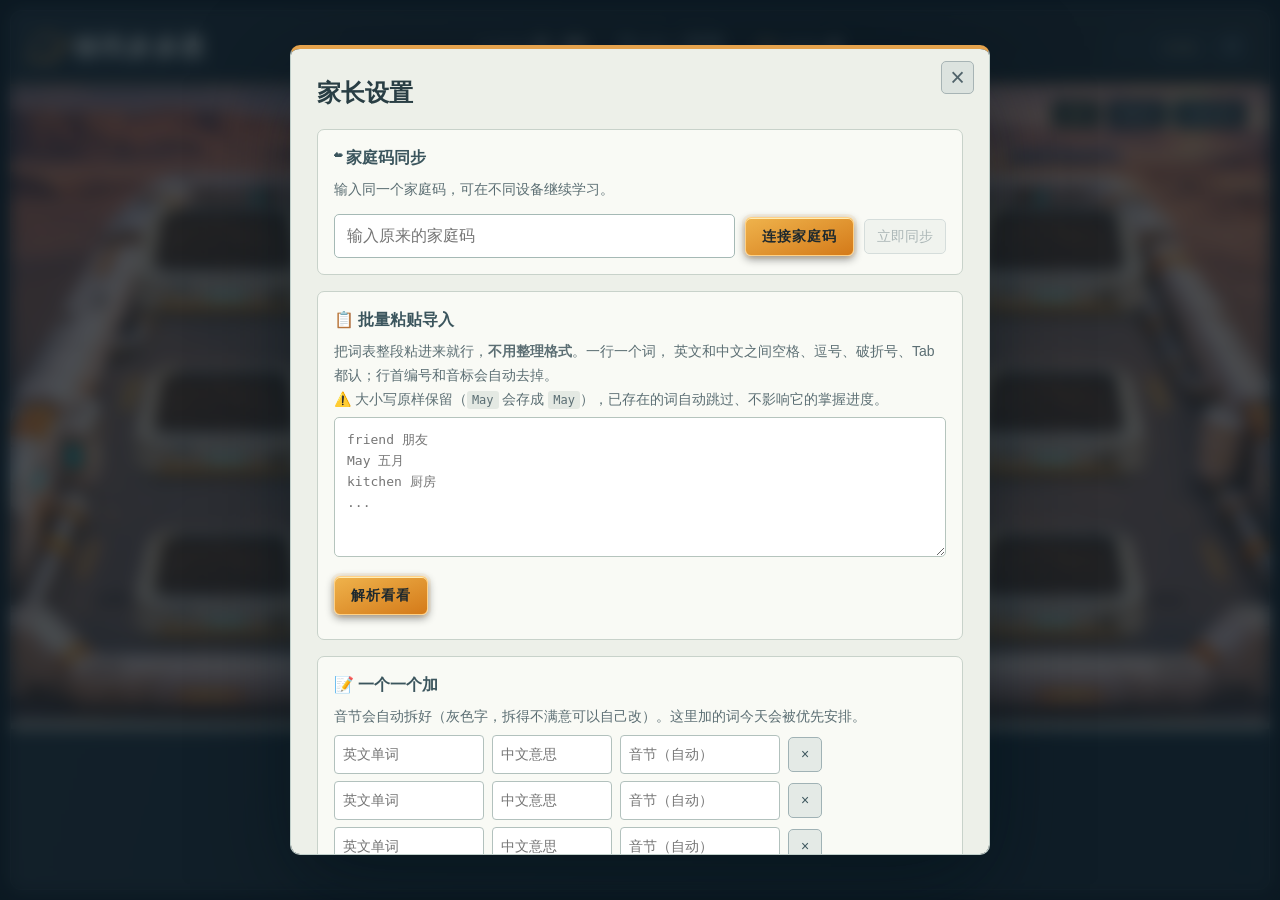
<file: mars/index.html>
<!DOCTYPE html>
<html lang="zh-CN">
<head>
<meta charset="UTF-8">
<meta name="viewport" content="width=device-width, initial-scale=1.0">
<title>移民多多星</title>
<link rel="stylesheet" href="style.css?v=sync-20261126-1">
</head>
<body>

<div id="app">

  <header>
    <h1><span class="planetMark" aria-hidden="true"></span><span><span id="planetName">移民多多星</span></span></h1>
    <div id="statsBar">
      <span class="statBadge progressStat"><span class="statCaption">今日完成</span><span><b id="doneCountLabel">0</b><i>/</i><b id="totalCountLabel">0</b></span></span>
      <span class="statBadge pendingStat"><span class="statCaption">待复查</span><b id="pendingCountLabel">0</b></span>
      <div id="oxygenRow"><span id="oxygenLabel">O₂ <span>氧气</span></span><span id="oxygenText">待答题</span><div id="oxygenTank"></div></div>
      <span class="statBadge"><span class="resourceIcon coinIcon" aria-hidden="true"></span><span class="statCaption">多多钱</span><b id="coinCountLabel">0</b></span>
    </div>
    <div id="headerBtns">
      <button id="pauseBtn" title="暂停计时" disabled>Ⅱ</button>
      <button id="cloudStateBtn" title="查看家庭码同步状态">连接中</button>
      <button id="gearBtn" title="家长设置" aria-label="家长设置">⚙</button>
    </div>
  </header>

  <div id="lowBankBanner" style="display:none;">📖 词库快空啦，请家长在设置里批量导入新词</div>

  <div id="layout">
    <div id="stage">
      <div id="world3d" aria-label="今天的单词种植田"></div>
      <div id="gradeLayer"></div>
      <div id="viewBtns" aria-label="田地视图">
        <button data-view="normal" class="active" aria-pressed="true">全田</button>
        <button data-view="close" aria-pressed="false">看近些</button>
        <button id="journalBtn" title="查看本局记录" aria-expanded="false" aria-controls="sidebar">任务记录</button>
      </div>

      <div id="centerArea">
        <div class="promptArea"><div id="roundLabel"></div><div id="meaningBadge"></div></div>
        <div class="answerArea">
          <div id="tileRow"></div>
          <div id="inputRow">
            <label class="srOnly" for="answerInput">输入答案</label>
            <input id="answerInput" autocomplete="off" autocapitalize="off" autocorrect="off" spellcheck="false" disabled placeholder="输入答案">
            <button id="replayBtn" class="consoleBtn" title="重新听发音" aria-label="重新听发音">◖)) 重听</button>
            <button id="submitBtn" class="marioBtn" title="提交答案">提交 <span aria-hidden="true">↵</span></button>
          </div>
          <div id="hintText"></div>
        </div>
      </div>

      <div id="coinBurstZone"></div>
      <div class="starToast" id="starToastEl">🌾 收获啦！</div>
      <div class="miniCheck" id="miniCheckEl">✔</div>
      <div id="growthBanner" style="display:none;"></div>

      <!-- 开始 -->
      <div id="startScreen" class="overlayScreen" style="display:none;">
        <div class="cardBox">
          <button class="marioBtn" id="startBtn">开始学习</button>
        </div>
      </div>

      <!-- 结算 -->
      <div id="summaryScreen" class="overlayScreen" style="display:none;">
        <div class="cardBox">
          <h2>今日学习记录</h2>
          <div id="summaryBody"></div>
          <button class="marioBtn" id="closeSummaryBtn" style="margin-top:14px;">好的</button>
        </div>
      </div>

      <!-- 今天做完了 -->
      <div id="doneScreen" class="overlayScreen" style="display:none;">
        <div class="cardBox">
          <h2>今日任务完成</h2>
          <div class="rowBtns" style="justify-content:center;">
            <button class="marioBtn" id="extendBtn">继续练习</button>
          </div>
        </div>
      </div>



      <!-- ☠️ 氧气耗尽 -->
      <div id="gameOverOverlay" class="overlayScreen" style="display:none;">
        <div class="cardBox danger">
          <h2>氧气耗尽，暂停作业</h2>
          <p class="subtle">补充一罐氧气，继续这一题。<br>不会判错，也不会撤回学习进度。</p>
          <div id="gameOverStats"></div>
          <button class="marioBtn" id="restartRunBtn">买氧气罐（1 多多钱）</button>
          <button class="smallBtn" id="askParentOxygenBtn" style="display:none;">余额不足，请家长补给</button>
        </div>
      </div>

      <div id="oxygenAlertHalo" aria-hidden="true"></div>
      <canvas id="confettiCanvas"></canvas>
    </div>

    <div id="sidebar" aria-label="任务记录"><div class="journalHeading">任务记录<button id="closeJournalBtn" class="smallBtn" aria-label="关闭任务记录">×</button></div>
      <div class="panel">
        <h2>需要家长讲解的词</h2>
        <div id="errorEmpty">暂无需要讲解的词</div>
        <ul id="errorList"></ul>
      </div>
      <div class="panel">
        <h2>📖 词库概况</h2>
        <div id="bankSummary"></div>
      </div>
    </div>
  </div>
</div>


<!-- ===================== ⚙ 家长设置 ===================== -->
<div id="parentOverlay" class="modalOverlay">
  <div class="modalPanel">
    <button class="modalCloseBtn" id="closeParentBtn" title="关闭">×</button>
    <h2>家长设置</h2>

    <section class="parentSection">
      <h3>☁ 家庭码同步</h3>
      <p class="subtle" id="familySyncStatus" role="status">输入同一个家庭码，可在不同设备继续学习。</p>
      <div class="rowBtns familySyncRow">
        <label class="srOnly" for="familyCodeInput">家庭码</label>
        <input id="familyCodeInput" type="password" autocomplete="off" placeholder="输入原来的家庭码">
        <button class="marioBtn small" id="connectFamilyBtn">连接家庭码</button>
        <button class="smallBtn" id="syncNowBtn">立即同步</button>
        <button class="smallBtn" id="useCloudRecordBtn" style="display:none;">使用云端记录（本机已备份）</button>
      </div>
    </section>

    <section class="parentSection" id="parentOxygenSection" style="display:none;">
      <h3>本题氧气补给</h3>
      <p class="subtle">多多钱不足，请家长确认后补一罐，继续当前题。</p>
      <button class="marioBtn small" id="parentOxygenBtn">家长确认补给</button>
    </section>

    <section class="parentSection">
      <h3>📋 批量粘贴导入</h3>
      <p class="subtle">
        把词表整段粘进来就行，<b>不用整理格式</b>。一行一个词，
        英文和中文之间空格、逗号、破折号、Tab 都认；行首编号和音标会自动去掉。<br>
        ⚠️ 大小写原样保留（<code>May</code> 会存成 <code>May</code>），已存在的词自动跳过、不影响它的掌握进度。
      </p>
      <textarea id="importText" placeholder="friend 朋友&#10;May 五月&#10;kitchen 厨房&#10;..."></textarea>
      <div class="rowBtns">
        <button class="marioBtn small" id="previewImportBtn">解析看看</button>
      </div>
      <div id="importPreview"></div>
    </section>

    <section class="parentSection">
      <h3>📝 一个一个加</h3>
      <p class="subtle">音节会自动拆好（灰色字，拆得不满意可以自己改）。这里加的词今天会被优先安排。</p>
      <div id="customRows"></div>
      <button class="smallBtn" id="addRowBtn">+ 添加一行</button>
      <div class="rowBtns">
        <button class="marioBtn small" id="addCustomBtn">保存 / 优先安排</button>
      </div>
    </section>

    <section class="parentSection">
      <h3>📖 进行中的词</h3>
      <p class="subtle">
        按错误次数排序，错得最多的排在最前面 —— 这些就是最需要你在现实中帮一把的词。<br>
      </p>
      <table id="wordTable">
        <thead><tr><th>单词</th><th>意思</th><th>来源</th><th>掌握进度</th><th>错误账本</th><th>状态</th><th></th></tr></thead>
        <tbody id="wordTableBody"></tbody>
      </table>
    </section>

    <section class="parentSection">
      <h3>🗄️ 长时记忆箱子</h3>
      <p class="subtle">已掌握的词。点「安排抽查」加入下一次任务；抽查答错后归零，重新学习。</p>
      <div id="ltmEmpty">暂无已掌握的词</div>
      <ul id="ltmList"></ul>
    </section>

    <section class="parentSection">
      <h3>学习备份</h3>
      <div class="rowBtns">
        <button class="smallBtn" id="exportProgressBtn">导出当前学习存档</button>
        <button class="smallBtn" id="exportSyncBackupsBtn">导出同步备份</button>
      </div>
    </section>

    <div class="rowBtns">
      <button class="smallBtn" id="resetTodayBtn">重置今日进度</button>
      <button class="smallBtn danger" id="resetAllBtn">清空所有数据</button>
    </div>
  </div>
</div>

<!-- 通过顶层启动器打开；直接打开文件时只提示正确启动方式。 -->
<script src="boot.js?v=sync-20261126-1"></script>
</body>
</html>
</file>
<file: mars/style.css>
/* 移民多多星 · 火星温室。图像提供材质，界面与单株状态由真实游戏数据驱动。 */
:root{--ink:#ecece4;--muted:#a9b6b9;--panel:#20292e;--line:#536068;--amber:#f5a52b;--oxy:#5ae1df;--gold:#f3bf54;--consoleH:166px;--rust:#c5793b;--rust-dark:#725242;--rust-light:#ddaa70}
*{box-sizing:border-box}body{margin:0;background:#11191e;color:var(--ink);font:16px/1.5 -apple-system,BlinkMacSystemFont,"PingFang SC","Microsoft YaHei",sans-serif;padding:10px;overflow:hidden}button,input,textarea{font:inherit}button{cursor:pointer;transition:background .16s,box-shadow .16s,transform .16s}button:disabled{opacity:.4;cursor:default}button:focus-visible,input:focus-visible,textarea:focus-visible{outline:2px solid var(--oxy);outline-offset:3px}button:active:not(:disabled){transform:translateY(1px)}.srOnly{position:absolute;width:1px;height:1px;overflow:hidden;clip:rect(0,0,0,0);white-space:nowrap}#app{width:100%;height:calc(100dvh - 20px);max-width:1920px;margin:0 auto;display:flex;flex-direction:column;gap:0;min-height:0}
/* 舰载仪表：一条资源栏，把面积留给田地。 */
header{flex:none;min-height:76px;display:flex;align-items:center;justify-content:space-between;gap:14px;background:linear-gradient(115deg,#293137,#192126 65%,#282c2c);border:1px solid #687078;border-bottom:2px solid #d59545;border-radius:12px 12px 0 0;padding:10px 20px;box-shadow:inset 0 1px #a2aaa91c;z-index:8}header h1{display:flex;align-items:center;gap:12px;font-size:25px;letter-spacing:1.5px;line-height:1.15;margin:0;white-space:nowrap;color:#f5f1e6;font-weight:800}.planetMark{height:31px;width:31px;display:block;border:2px solid #e7a74f;border-radius:50%;position:relative;box-shadow:inset -7px -2px 0 #b7763044}.planetMark:after{content:"";position:absolute;width:45px;height:13px;border:2px solid #e7a74f;border-top-color:transparent;border-radius:50%;left:-9px;top:7px;transform:rotate(-25deg)}#avatarBadge{font-size:21px;margin-left:0;display:none}#statsBar{display:flex;align-items:center;gap:16px} .statBadge{display:flex;align-items:center;gap:7px;white-space:nowrap;font-size:14px}.statCaption{color:#b7c0c2;font-size:13px}.statBadge b{font-size:22px;line-height:1;color:#f4eee0;font-weight:600;font-variant-numeric:tabular-nums}.statBadge i{font-size:15px;color:#8e9b9e;padding:0 5px;font-style:normal}.resourceIcon{width:18px;height:20px;display:inline-block}.coinIcon{height:18px;border:2px solid #e7bd61;border-radius:50%;box-shadow:inset 0 0 0 3px #394044}.oreIcon{font-size:29px;color:#b4dcda;line-height:19px}.pendingStat{display:none}#headerBtns{display:flex;gap:7px}#headerBtns button{width:33px;height:33px;border:1px solid #647178;border-radius:7px;background:#202a30;color:#dce2e0;font-size:19px;display:flex;align-items:center;justify-content:center}#headerBtns button:hover{background:#3b484d;border-color:#e1b66b}#pauseBtn{font-size:15px!important}#oxygenRow{display:grid;grid-template-columns:auto auto;gap:5px 9px;align-items:center;min-width:140px;border-left:1px solid #616762;border-right:1px solid #616762;padding:0 16px}#oxygenLabel{font-size:19px;color:#d4eeeb;line-height:1}#oxygenLabel span{font-size:13px;color:#aabbbe}#oxygenText{font-size:14px;color:#e1eeeb;font-variant-numeric:tabular-nums}#oxygenTank{display:flex;gap:3px;grid-column:1/-1;height:9px}.oxyCell{flex:1;border-radius:1px;background:#52d9dd;box-shadow:0 0 7px #5ee8e64a;transition:background .3s}.oxyCell.spent{background:#36474e;box-shadow:none}.oxyCell.popping{animation:oxyPop .5s ease}#oxygenRow.low{animation:oxyAlarm 1s ease infinite}#oxygenRow.low #oxygenLabel,#oxygenRow.low #oxygenText{color:#ff9f7f}@keyframes oxyPop{50%{filter:brightness(2);transform:scaleY(1.5)}}@keyframes oxyAlarm{50%{filter:drop-shadow(0 0 6px #ed7658)}}#lowBankBanner{position:absolute;top:90px;left:50%;transform:translateX(-50%);z-index:10;background:#34454c;border:1px solid #aab8b4;padding:6px 18px;border-radius:6px;font-size:14px}
/* 田地占据整片画面，答题区固定在它的下方。 */
#layout{flex:1;min-height:0;position:relative;display:flex}#stage{position:relative;flex:1;min-width:0;overflow:hidden;background:#51453d;border:1px solid #677278;border-top:0;border-radius:0 0 12px 12px;isolation:isolate}#world3d{position:absolute;inset:0 0 var(--consoleH);overflow:hidden;background:#6e5c4e;z-index:0}.habitatArt{position:absolute;inset:0;width:100%;height:100%;object-fit:fill;user-select:none;pointer-events:none}.marsWorld:after{content:"";position:absolute;inset:0;pointer-events:none;background:radial-gradient(ellipse at 50% 50%,transparent 50%,#26303929 100%);z-index:2}.farmField{position:absolute;inset:9% 9.8% 9%;overflow:auto;scrollbar-width:thin;scrollbar-color:#b59468 #514b41;z-index:1;container-type:size}.farmGrid{--farmRows:3;display:grid;grid-template-columns:repeat(5,minmax(0,1fr));grid-template-rows:repeat(var(--farmRows),minmax(0,1fr));column-gap:2.2%;row-gap:5cqh;padding:50px 0 12px;min-height:0;transition:width .4s,margin .4s}.farmPlot{position:relative;min-width:0;min-height:0;isolation:isolate}.planterArt{position:absolute;top:-2%;left:-8%;width:116%;height:106%;pointer-events:none;user-select:none}.plantMount{position:absolute;inset:0;pointer-events:none}.cropArt{position:absolute;left:50%;bottom:56%;height:94%;width:90%;object-fit:contain;object-position:50% 100%;transform:translateX(-50%);transform-origin:50% 100%;filter:drop-shadow(3px 4px 2px #1c220b52);user-select:none}.farmPlot[data-stage="sprout"] .cropArt,.farmPlot[data-stage="seedling"] .cropArt,.farmPlot[data-stage="grown"] .cropArt{height:50%;width:61%;bottom:56%}.seedArt{position:absolute;bottom:59%;left:48%;width:10%;height:12%;border-radius:65% 12% 65% 20%;transform:rotate(25deg);background:linear-gradient(115deg,#fff3b2,#eeb44e 50%,#ae631e);box-shadow:2px 3px 2px #32271680,inset 1px 0 #fff8c7}.seedArt:after{content:"";position:absolute;height:80%;width:1px;left:48%;top:8%;background:#f7d98a;transform:rotate(8deg)}.plotNumber{position:absolute;left:22%;bottom:25%;font:700 clamp(10px,1.05vw,15px)/1 ui-monospace,Menlo,monospace;color:#383b37;text-shadow:0 1px #faebd08c;letter-spacing:.5px}.plotHalo{position:absolute;inset:18% 1% 9%;border-radius:12%;opacity:0;transition:opacity .3s;box-shadow:0 0 0 2px #ffc45f,0 0 15px 3px #ffa62d9c,inset 0 0 12px #f8b64c66;transform:scale(.96)}.farmPlot.current .plotHalo{opacity:1}.farmPlot.unassigned{opacity:.65}.farmPlot.growing .cropArt,.farmPlot.growing .seedArt{animation:cropGrow 1.2s cubic-bezier(.2,.65,.3,1) both}.farmPlot.growing .plotHalo{opacity:1;animation:bedPulse 1.5s ease-out}.farmPlot .cropLeaving{animation:cropLeave .5s ease forwards!important}.farmPlot.growing .seedArt{transform-origin:50% 100%;animation:seedDrop 1s ease-out both}@keyframes cropGrow{0%{opacity:0;transform:translateX(-50%) scale(.06)}35%{opacity:1}75%{transform:translateX(-50%) scale(1.07)}100%{opacity:1;transform:translateX(-50%) scale(1)}}@keyframes cropLeave{to{opacity:0;transform:translateX(-50%) scale(.7)}}@keyframes seedDrop{0%{opacity:0;translate:0 -40px;scale:.6}55%{opacity:1;translate:0 0;scale:1.1}100%{opacity:1;translate:0 0;scale:1}}@keyframes bedPulse{30%{box-shadow:0 0 0 3px #ffe2a4,0 0 35px 7px #ffb43c,inset 0 0 20px #f8b64c99}100%{box-shadow:0 0 0 2px #ffc45f,0 0 15px 3px #ffa62d9c}}.marsWorld[data-view="close"] .farmGrid{width:130%;height:calc(var(--farm-height,100%) * 1.3)!important;margin-left:-15%}.marsWorld[data-view="close"] .farmField{overflow:auto}.scenePet{position:absolute;left:2%;bottom:6%;width:7%;height:20%;object-fit:contain;z-index:3;filter:drop-shadow(2px 4px 3px #2228);cursor:pointer;animation:petBob 2s ease-in-out infinite}.scenePet[hidden]{display:none}#gradeLayer{display:none}#viewBtns{position:absolute;right:22px;top:13px;display:flex;gap:5px;z-index:4}#viewBtns button{border:1px solid #a4b4b65c;color:#dce5e3;background:#202b30db;font-size:12px;padding:5px 12px;border-radius:5px;backdrop-filter:blur(8px)}#viewBtns button:hover,#viewBtns button.active{border-color:#f0b65c;background:#3c3e37;color:#ffd58d}
/* 底部控制台：提示与输入保持稳定，不盖住正在生长的植物。 */
#centerArea{position:absolute;left:0;right:0;bottom:0;height:var(--consoleH);z-index:3;background:linear-gradient(110deg,#252e32,#1b252b 60%,#2b3235);border-top:6px solid #c5c0ad;box-shadow:0 -2px 0 #7c7b6e,inset 0 1px #eee8d3;display:grid;grid-template-columns:minmax(200px,26%) minmax(0,1fr);gap:14px 26px;align-items:center;padding:27px 5% 18px}#centerArea:before,#centerArea:after{content:"";position:absolute;width:45px;height:4px;top:-6px;background:#f3ac3b;box-shadow:0 0 8px #edab4c88}#centerArea:before{left:5%}#centerArea:after{right:5%}.promptArea{border-right:1px solid #5b676b;min-width:0;padding-right:20px}#roundLabel{font-size:13px;color:#d5b97f;letter-spacing:1px;line-height:1.4;margin-bottom:5px}#meaningBadge{font-size:clamp(23px,2.3vw,36px);font-weight:650;color:#f6edda;line-height:1.25;overflow-wrap:anywhere;max-height:85px;overflow:auto}.answerArea{min-width:0}#tileRow{display:flex;justify-content:flex-start;gap:10px;flex-wrap:wrap;margin:0 0 7px}#tileRow:empty{display:none}.tile-group{display:flex;gap:3px}.tile{height:28px;width:25px;display:flex;align-items:center;justify-content:center;font-size:18px;font-weight:650;border-radius:3px}.tile.filled{background:#e2e5d9;color:#2f3d40;border:1px solid #a0b3b7}.tile.blank{background:#141e24;border:1px dashed #6d858c;color:#d8e4df}.tile.reveal{color:#ffe5a8;background:#6e5b35;border:1px solid #c7a156}.tile.revealWrong{color:#ffe8df;background:#985c48;border:1px solid #dc9d80;animation:wrongshake .35s ease}.tile-group.pulse .tile.filled{animation:tilepulse .5s ease}#inputRow{display:flex;gap:10px;align-items:center}#answerInput{width:100%;min-width:0;flex:1;border:1px solid #859799;background:linear-gradient(#3a474d,#2f3a40);border-radius:8px;box-shadow:inset 0 2px 5px #101b2266,0 0 12px #b2dfdf12;color:#f5f1e7;outline:none;padding:10px 16px;font-size:23px;letter-spacing:1px;height:51px;transition:border-color .2s}#answerInput:focus{border-color:#c6e9e0;box-shadow:0 0 0 2px #6cded21c,inset 0 2px 5px #101b2266}#answerInput::placeholder{color:#b4c0c1;font-size:17px;letter-spacing:0}#answerInput:disabled{opacity:.55}.consoleBtn{height:48px;padding:0 17px;white-space:nowrap;border:1px solid #a5a99f;border-radius:6px;background:linear-gradient(#4a4e48,#2e3739);color:#f0eadc;font-size:16px}.consoleBtn:hover{background:#4f5b5e}#submitBtn{height:50px;min-width:120px;font-size:21px;padding:0 24px;white-space:nowrap}#submitBtn span{font-size:15px;margin-left:12px;opacity:.75}.marioBtn{border:1px solid #ffd186;border-radius:6px;background:linear-gradient(160deg,#efb34c,#d47a19);color:#1e292e;font-size:17px;font-weight:750;letter-spacing:1px;padding:11px 24px;box-shadow:inset 0 1px #ffedb5,0 0 0 3px #eaa13415,0 3px 9px #1117}.marioBtn:hover:not(:disabled){background:linear-gradient(160deg,#ffd080,#e99525);box-shadow:0 0 20px #eeae4344}.marioBtn.small{font-size:14px;padding:8px 16px}#bridgeWrap{height:3px;overflow:hidden;background:#45565c;margin:8px 0 0;border-radius:2px}#bridgeBar{height:100%;width:100%;background:#78c7bd;transition:width .12s linear}#hintText{font-size:12px;color:#b4c2c3;line-height:1.3;margin-top:5px;min-height:16px}
/* 开场也不遮田：任务简报占用控制台的位置。 */
.overlayScreen{position:absolute;inset:0;z-index:6;background:#121d2475;backdrop-filter:blur(3px);display:flex;align-items:center;justify-content:center;padding:20px}.cardBox{background:linear-gradient(145deg,#303c42,#202b31);border:1px solid #96a29f;border-top:3px solid #e8b25e;border-radius:10px;box-shadow:0 25px 80px #0b171a80;padding:28px 36px;text-align:center;max-width:540px;max-height:94%;overflow:auto}.cardBox h2{font-size:26px;color:#f0eadb;margin:0 0 12px}.cardBox.danger{border-top-color:#ed8868}.cardBox.danger h2{color:#ffba96}.subtle{font-size:14px;color:#b6c4c5;line-height:1.7;margin:6px 0}#startScreen{top:auto;height:var(--consoleH);padding:0;background:#222d32;backdrop-filter:none;border-top:6px solid #d6cbb5}#startBtn span{margin-left:16px}.rowBtns{display:flex;gap:12px;margin-top:12px;flex-wrap:wrap;align-items:center}#gameOverStats,#summaryBody{font-size:15px;line-height:1.9;margin:15px 0}#summaryBody{text-align:left}#starRow{display:flex;justify-content:center;gap:10px;margin:10px 0}.starSlot{width:56px;height:56px}.starSVG{height:100%;width:100%;overflow:visible;filter:drop-shadow(0 3px 3px #0004)}.starPoly{fill:#43535c;stroke:#85928a;stroke-width:2}.starSlot.lit.star-gold .starPoly{fill:url(#starGoldGrad)}.starSlot.lit.star-silver .starPoly{fill:url(#starSilverGrad)}.starSlot.lit.star-blue .starPoly{fill:url(#starBlueGrad)}.starSlot.pop{animation:starPop .6s cubic-bezier(.3,1.6,.4,1)}#scoreBreakdown{font-size:14px;padding:12px;background:#15262d66;border:1px solid #677a7d55;border-radius:6px;text-align:left;line-height:1.9}.scoreTotal{border-top:1px solid #637479;margin-top:6px;padding-top:6px;font-weight:700}
/* 奖励与答错反馈保留，换成轻巧的设备提示。 */
#coinBurstZone{position:absolute;left:50%;top:25%;width:0;height:0;pointer-events:none;z-index:7}.burstCoin{position:absolute;left:0;top:0;width:24px;height:24px;border-radius:50%;margin:-12px;background:radial-gradient(circle at 30% 30%,#fff7bd,#e8b742 65%,#a4701c);border:2px solid #e6c57c;box-shadow:0 2px 4px #0005;opacity:0;animation:burstUp 1s cubic-bezier(.22,.65,.32,1) forwards}.flashBurst{position:absolute;width:20px;height:20px;margin:-10px;border-radius:50%;opacity:0;background:radial-gradient(circle,#fff8df,#ffd57b77 40%,transparent 72%)}.flashBurst.show{animation:flashPop .55s ease forwards}.starToast{position:absolute;left:50%;top:20%;transform:translate(-50%,-50%);background:#293c40ed;border:1px solid #e8bb64;padding:10px 22px;border-radius:6px;color:#f5e9c4;opacity:0;z-index:7;font-size:17px;pointer-events:none}.starToast.show{animation:toastpop 1.4s ease forwards}.miniCheck{position:absolute;transform:translate(-50%,-50%);border:1px solid #b4e9c7;background:#2b5750;color:#e8ffe8;border-radius:50%;width:34px;height:34px;display:flex;align-items:center;justify-content:center;font-size:20px;opacity:0;pointer-events:none;z-index:7}.miniCheck.show{animation:minipop .7s ease forwards}#stakeBanner{position:absolute;left:50%;bottom:calc(var(--consoleH) + 48px);transform:translateX(-50%);background:#283840f5;border:1px solid #e1a369;border-radius:6px;padding:10px 22px;z-index:7;text-align:center;white-space:nowrap;color:#ffe3b6;font-size:16px;pointer-events:none}#stakeBanner span{font-size:13px}#stakeBanner.lost{border-color:#df957c;color:#ffd6c0}#stakeBanner.show{animation:stakePop .3s ease}#growthBanner{position:absolute;left:50%;top:15%;transform:translateX(-50%);z-index:7;padding:10px 20px;max-width:90%;white-space:normal;text-align:center;background:#263a3ff2;border:1px solid #a1c6bd;color:#edf4e5;border-radius:6px;font-size:16px;pointer-events:none;box-shadow:0 8px 22px #131f2544}#growthBanner.harvest{border-color:#e7b75f;color:#ffdfa1}#growthBanner.gone{color:#c2cdcc;border-color:#7c9095}#growthBanner button{pointer-events:auto;vertical-align:middle;margin-left:12px}#confettiCanvas{position:absolute;inset:0;z-index:8;pointer-events:none}#petBubble{position:absolute;z-index:5;transform:translate(-50%,-100%);pointer-events:none;text-align:center}#petBubbleIcon{font-size:32px;line-height:1;filter:drop-shadow(0 2px 4px #152a26aa);animation:petBob 1.5s ease-in-out infinite}#petBubbleRing{width:45px;height:6px;background:#2b3e49;border:1px solid #bccac6;margin:3px auto 0;border-radius:4px;overflow:hidden}#petBubbleFill{height:100%;width:100%;background:#7fd8c4}#petBubbleFill.urgent{background:#e49163}#coinCountLabel.pulse,#oreCountLabel.pulse{animation:coinpulse .5s ease}#petBtn.grumpy{animation:petShake 1.4s ease-in-out infinite}#petBtn.needs{position:relative}#petBtn.needs:after{content:"";position:absolute;right:2px;top:2px;height:6px;width:6px;border-radius:50%;background:#e69a58}
/* 收起的记录抽屉。 */
#sidebar{position:absolute;right:12px;top:55px;bottom:calc(var(--consoleH) + 12px);z-index:9;width:300px;max-width:calc(100% - 24px);background:#202f36f5;border:1px solid #879893;border-radius:9px;backdrop-filter:blur(15px);box-shadow:0 16px 45px #13202688;padding:14px;overflow:auto;display:none}#sidebar.open{display:block}.journalHeading{display:flex;align-items:center;justify-content:space-between;font-size:17px;font-weight:700;padding-bottom:8px}.panel{padding:14px 0;border-top:1px solid #5e74776b}.panel h2{font-size:14px;color:#dbc69f;margin:0 0 10px}#streakLine,#bankSummary{font-size:14px;color:#bacdcb;line-height:1.8;margin-bottom:8px}#streakLine b{color:#f3ca74}#starWall{display:grid;grid-template-columns:repeat(7,1fr);gap:4px}.wallDay{aspect-ratio:1;border-radius:4px;display:flex;align-items:center;justify-content:center;background:#344b55;font-size:11px;color:#a9bbba}.wallDay.s0{background:#674a44}.wallDay.s1{background:#37617a;color:#d3e8ef}.wallDay.s2{background:#76868a;color:#fff}.wallDay.s3{background:#d1a150;color:#1e3036}#errorList,#ltmList{padding:0;margin:0;list-style:none;display:flex;flex-direction:column;gap:8px;max-height:260px;overflow:auto}#errorList li,#ltmList li{display:flex;align-items:center;justify-content:space-between;gap:10px;padding:7px 9px;border:1px solid #697e7e;border-radius:5px;font-size:14px;background:#34474e}#errorEmpty,#ltmEmpty{font-size:14px;color:#a9b7b7}
/* 设置和基地仍保留完整功能；亮色纸面适合家长读写。 */
.modalOverlay{position:fixed;inset:0;background:#0b1924b8;backdrop-filter:blur(8px);display:none;align-items:center;justify-content:center;z-index:20;padding:24px}.modalOverlay.show{display:flex}.modalPanel{position:relative;color:#293d45;background:#edf0e9;border:1px solid #c0cfca;border-top:4px solid #e5a34d;border-radius:10px;padding:26px;width:700px;max-width:100%;max-height:90dvh;overflow:auto;box-shadow:0 30px 90px #00101888}.modalPanel.wide{width:880px}.modalPanel h2{margin:0 0 18px;color:#293e44;font-size:24px}.modalCloseBtn{position:absolute;right:15px;top:12px;width:33px;height:33px;color:#50636a;border:1px solid #a7b4b5;border-radius:5px;background:#dce3df;font-size:25px;line-height:1}.parentSection{border:1px solid #c8d2ca;background:#f9faf5;border-radius:7px;padding:16px;margin-bottom:16px}.parentSection h3{font-size:16px;margin:0 0 8px;color:#3b555d}.modalPanel .subtle{color:#5b6e73}.parentSection code{font-size:12px;background:#e4e9e3;padding:2px 5px;border-radius:3px;overflow-wrap:anywhere}.smallBtn{font-size:14px;padding:6px 12px;border:1px solid #a0b2b5;border-radius:5px;background:#e4eae6;color:#3c565d}.smallBtn:hover{background:#cddedb}.smallBtn.danger{color:#9c4d36;border-color:#bf8e78}#errorList button,#ltmList button{font-size:12px;padding:4px 8px;border:1px solid #859ca1;border-radius:4px;background:#e2eae4;color:#304c57}#ltmList li{background:#dce9e5;color:#30545c}.customRow{display:flex;gap:8px;align-items:center;flex-wrap:wrap;margin-bottom:7px}.customRow input{padding:8px;border:1px solid #b2c1bd;border-radius:4px;background:#fff;font-size:14px;min-width:0}.cwEnglish{width:150px}.cwChinese{width:120px}.cwSyll{width:160px}textarea#importText{width:100%;height:140px;font:13px/1.6 ui-monospace,Menlo,monospace;padding:12px;border:1px solid #b5c4bd;border-radius:5px;background:#fff;color:#35474d;resize:vertical}#wordTable{width:100%;border-collapse:collapse;font-size:13px;margin-top:10px}#wordTable th,#wordTable td{border-bottom:1px solid #cad4cd;padding:7px;text-align:left}.dot{display:inline-block;width:8px;height:8px;margin-right:2px;border-radius:50%;background:#b8c7c3}.dot.on{background:#4c947c}.previewBox{padding:12px;border:1px solid #a7b8b3;border-radius:5px;max-height:220px;overflow:auto;background:white}.pvOk{color:#378267}.pvBad{color:#b25838}.pvRow{font:13px/1.8 ui-monospace,monospace;border-bottom:1px dotted #d4dfd8}#importPreview{font-size:14px;margin:8px 0}#baseSummary{margin-bottom:14px}.baseStatLine,.baseStatLine .item{font-size:14px;line-height:2}.baseStatLine{display:flex;gap:10px;flex-wrap:wrap}.baseStatLine .item{background:#dde7df;border:1px solid #baccc5;border-radius:5px;padding:5px 10px}.baseHint{font-size:13px;color:#687e81;line-height:1.7;margin-top:6px}#payoutReport{background:#dfe8dd;border:1px solid #b8c8ad;border-radius:6px;padding:10px 14px;margin-bottom:12px;font-size:14px;line-height:1.8}#payoutReport:empty{display:none}#fuelInfo{font-size:14px;line-height:1.8}.fuelLow{color:#ac5935;font-weight:700}#facilityGrid{display:grid;grid-template-columns:repeat(auto-fit,minmax(190px,1fr));gap:12px}.facilityCard{border:1px solid #bfcdc6;border-radius:6px;padding:14px;background:white}.facilityCard.built{border-color:#80aa92;background:#ecf4eb}.facilityCard.locked{opacity:.55}.facilityCard .emoji{font-size:30px}.facilityCard .name{font-size:16px;font-weight:700;margin:4px 0}.facilityCard .desc,.facilityCard .prod,.facilityCard .req,.facilityCard .foot,.facilityCard .status{font-size:13px;color:#5d7376;line-height:1.7}.facilityCard .prod{color:#3c7a59}.facilityCard button{margin-top:8px}#avatarGrid{display:grid;grid-template-columns:repeat(auto-fit,minmax(74px,1fr));gap:8px}.avatarSlot{text-align:center;padding:10px 6px;border:1px solid #c0cec4;border-radius:5px;background:#fff;font-size:30px;cursor:pointer}.avatarSlot.equipped{border-color:#699c83;background:#e1eee2}.avatarSlot.locked{opacity:.5;cursor:default}.avatarSlot .cost{display:block;font-size:12px;color:#6c7d7a;margin-top:4px}#petCard{display:flex;gap:20px;align-items:center;background:#e2eae1;padding:20px;border-radius:8px;margin-bottom:12px}#petFace{font-size:60px;line-height:1}#petInfo{flex:1}#petMoodLine{font-size:17px;color:#385b59;font-weight:650;margin-bottom:8px}#petBondWrap{height:9px;border-radius:5px;background:#c0d1c5;overflow:hidden}#petBondBar{height:100%;background:#d98c7e;transition:width .5s}#petBondText{font-size:13px;color:#67807f;margin-top:4px}#petMsg{background:#e0eae5;color:#476c64;padding:12px 16px;border:1px solid #b9cec1;border-radius:6px;margin-bottom:16px;font-size:15px}#petMsg.warn{background:#f2e2d8;color:#9d5d37}#petMsg.gift{color:#316774;background:#dfeced}#petActions{display:flex;gap:9px;flex-wrap:wrap}#petFace.happy{animation:petBob 1.8s ease-in-out infinite}#petFace.grumpy{filter:grayscale(.4)}
@keyframes burstUp{0%{opacity:0;transform:translate(0,0) scale(.3)}22%{opacity:1;transform:translate(calc(var(--bx,0px)*.4),-25px) scale(1.15) rotateY(360deg)}100%{opacity:0;transform:translate(var(--bx,0px),-95px) scale(.5) rotateY(900deg)}}@keyframes flashPop{35%{opacity:1;transform:scale(10)}100%{opacity:0;transform:scale(15)}}@keyframes toastpop{0%{opacity:0;transform:translate(-50%,-40%) scale(.8)}15%,80%{opacity:1;transform:translate(-50%,-50%) scale(1)}100%{opacity:0;transform:translate(-50%,-65%)}}@keyframes minipop{0%{opacity:0;transform:translate(-50%,-30%) scale(.5)}30%,70%{opacity:1;transform:translate(-50%,-50%) scale(1)}100%{opacity:0;transform:translate(-50%,-65%) scale(.9)}}@keyframes stakePop{from{opacity:0;translate:0 5px}to{opacity:1;translate:0 0}}@keyframes coinpulse{40%{transform:scale(1.25);color:#ffd680}}@keyframes petBob{50%{transform:translateY(-5px) rotate(2deg)}}@keyframes petShake{90%{transform:rotate(-8deg)}95%{transform:rotate(8deg)}}@keyframes starPop{0%{opacity:0;transform:scale(.1) rotate(-30deg)}70%{transform:scale(1.1)}100%{opacity:1;transform:scale(1)}}@keyframes wrongshake{25%{transform:translateX(-3px)}75%{transform:translateX(3px)}}@keyframes tilepulse{50%{box-shadow:0 0 0 4px #a5d7bc44}}
@media(min-width:1600px){.farmField{inset:9% 11% 9%}#centerArea{padding-left:8%;padding-right:8%;grid-template-columns:26% 1fr}}
@media(max-width:1180px){header{gap:10px;padding:10px 14px}header h1{font-size:22px;gap:10px}.planetMark{width:25px;height:25px}.planetMark:after{width:39px;top:5px}#statsBar{gap:11px}.statCaption{font-size:12px}.statBadge{gap:5px}.statBadge b{font-size:19px}#oxygenRow{padding:0 10px;min-width:124px}#headerBtns{gap:5px}#headerBtns button{width:30px;height:32px}.oreIcon,.coinIcon{display:none}#centerArea{padding-left:4%;padding-right:4%;gap:18px}#startBtn span{margin-left:8px}.farmField{inset:9% 8.5% 10%}}
@media(max-height:760px) and (min-width:850px){:root{--consoleH:150px}header{min-height:67px;padding-top:8px;padding-bottom:8px}.farmField{inset:8% 10% 10%}#viewBtns{top:9px}#centerArea{padding-top:23px;padding-bottom:12px}#answerInput{height:43px;font-size:21px}.consoleBtn,#submitBtn{height:43px}.tile{height:23px;width:22px;font-size:16px}}
@media(max-width:950px){header h1{font-size:20px}.planetMark{display:none}#statsBar{gap:10px}.statBadge .statCaption{display:block;font-size:11px}.statBadge.progressStat .statCaption{display:block}#oxygenRow{min-width:122px}#headerBtns button{width:29px;height:30px}#centerArea{grid-template-columns:24% 1fr;gap:15px}.consoleBtn{font-size:14px;padding:0 12px}#submitBtn{min-width:89px;padding:0 15px;font-size:19px}#submitBtn span{display:none}#meaningBadge{font-size:26px}}
@media(max-width:700px){:root{--consoleH:240px}body{padding:5px;overflow:auto}#app{height:calc(100dvh - 10px);min-height:740px}header{flex-wrap:wrap;gap:12px;padding:10px 13px}header h1{font-size:21px}#headerBtns{order:1;margin-left:auto}#statsBar{order:2;width:100%;justify-content:space-between;gap:6px}.statBadge .statCaption{display:block;font-size:11px}.statBadge b{font-size:19px}#oxygenRow{min-width:118px;padding:0 9px}.resourceIcon{display:none}#layout{min-height:0}#centerArea{grid-template-columns:1fr;gap:9px;padding:30px 18px 16px;align-content:center}.promptArea{border:0;padding:0;display:flex;gap:12px;align-items:center}#roundLabel{font-size:12px;max-width:42%;margin:0}#meaningBadge{font-size:26px;max-height:55px}.answerArea{width:100%}#answerInput{height:46px;font-size:20px;padding:7px 10px}#answerInput::placeholder{font-size:15px}.consoleBtn,#submitBtn{height:44px;font-size:15px}#inputRow{gap:6px}#submitBtn{min-width:65px;padding:0 10px}.consoleBtn{padding:0 9px}#hintText{font-size:11px}.farmField{inset:13% 6% 11%}.farmGrid{column-gap:0;row-gap:7cqh}.plotNumber{font-size:10px}#viewBtns{right:12px;top:9px;gap:4px}#viewBtns button{font-size:11px;padding:5px 9px}#sidebar{bottom:calc(var(--consoleH) + 8px);top:48px}#growthBanner{top:15%;font-size:14px}.modalOverlay{padding:10px}.modalPanel{padding:20px 16px;max-height:94dvh}.parentSection{padding:12px}.modalPanel h2{font-size:22px}.cardBox{padding:22px}.cardBox h2{font-size:24px}}
@media(prefers-reduced-motion:reduce){*,*:before,*:after{animation-duration:.01ms!important;animation-iteration-count:1!important;transition-duration:.01ms!important;scroll-behavior:auto!important}}

.familySyncRow input{min-width:0;flex:1;padding:9px 12px;border:1px solid #a5b9b5;border-radius:5px;background:#fff;color:#304b52;font-size:16px}.familySyncRow{gap:10px}.familySyncRow .smallBtn{white-space:nowrap}#familySyncStatus{min-height:24px}

/* 当前题的氧气倒计时。 */
#oxygenTank{display:block;position:relative;height:5px;overflow:hidden;border-radius:4px;background:rgba(153,200,207,.2)}
#oxygenTank:before{content:"";display:block;width:var(--oxygen-left,100%);height:100%;background:#8ed3d6;transition:width .1s linear}
#oxygenRow.low #oxygenTank:before,#oxygenRow.empty #oxygenTank:before{background:#e59d57}
#oxygenText{font-variant-numeric:tabular-nums}
#oxygenAlertHalo{position:absolute;inset:0;z-index:22;pointer-events:none;opacity:0;box-shadow:inset 0 0 75px 15px rgba(226,92,50,.28)}
#stage.oxygenEmpty #oxygenAlertHalo{animation:oxygenEdgePulse 1.4s ease-in-out infinite}
#stage.oxygenEmpty #gameOverOverlay .cardBox{border:1px solid #de8650;box-shadow:0 15px 60px #0008,0 0 35px #d879332a}
#gameOverOverlay .cardBox h2{color:#a54e2f}
#gameOverOverlay .cardBox .smallBtn{margin-top:12px}
@keyframes oxygenEdgePulse{0%,100%{opacity:.18}50%{opacity:.65}}
@media(prefers-reduced-motion:reduce){#stage.oxygenEmpty #oxygenAlertHalo{animation:none;opacity:.25}}

#gameOverOverlay .cardBox{max-width:540px;padding:30px 32px;text-align:left;background:linear-gradient(150deg,#2b3d46,#1e2c34)}
#gameOverOverlay .cardBox h2{color:#ffd09b;font-size:26px;margin-bottom:15px}
#gameOverOverlay .cardBox .subtle,#gameOverStats{color:#e1ebec;font-size:16px;line-height:1.7}
#gameOverStats{margin:18px 0}
#gameOverOverlay .marioBtn{font-size:17px}

/* 图片加载时保持独立盆体，网络重试也不让植物悬空。 */
.farmPlot[data-art-state="loading"]:before,.farmPlot[data-art-state="error"]:before{content:"";position:absolute;inset:24% 5% 11%;border:7px solid #ddd9cb;border-bottom:12px solid #ccc7bc;border-left-color:#e6b26f;border-radius:13% 13% 9% 9%;background:radial-gradient(ellipse at 40% 35%,#5a4231,#2b251f);box-shadow:inset 0 3px 4px #19140e88,0 4px 0 #a49377,3px 8px 5px #211e1d66;pointer-events:none}

/* 盆体图片已包含阴影，额外的滤镜会在Safari多行田地中造成图片不绘制；当前田块由plotHalo提示。 */

/* 开场只保留操作按钮，题目与状态在答题时显示。 */
#startScreen .cardBox{display:flex;align-items:center;justify-content:center;width:100%;max-width:none;height:100%;max-height:none;border:0;border-radius:0;box-shadow:none;padding:18px;background:linear-gradient(105deg,#293237,#1c282f)}
#startBtn{font-size:20px;padding:12px 32px}

/* 同步状态用于确认何时可以换设备；点击查看详情。 */
#headerBtns #cloudStateBtn{width:auto;min-width:58px;padding:0 8px;font-size:12px;white-space:nowrap;color:#e7c48d}
#headerBtns #cloudStateBtn[data-synced="true"]{color:#a3d9c8}
</file>
